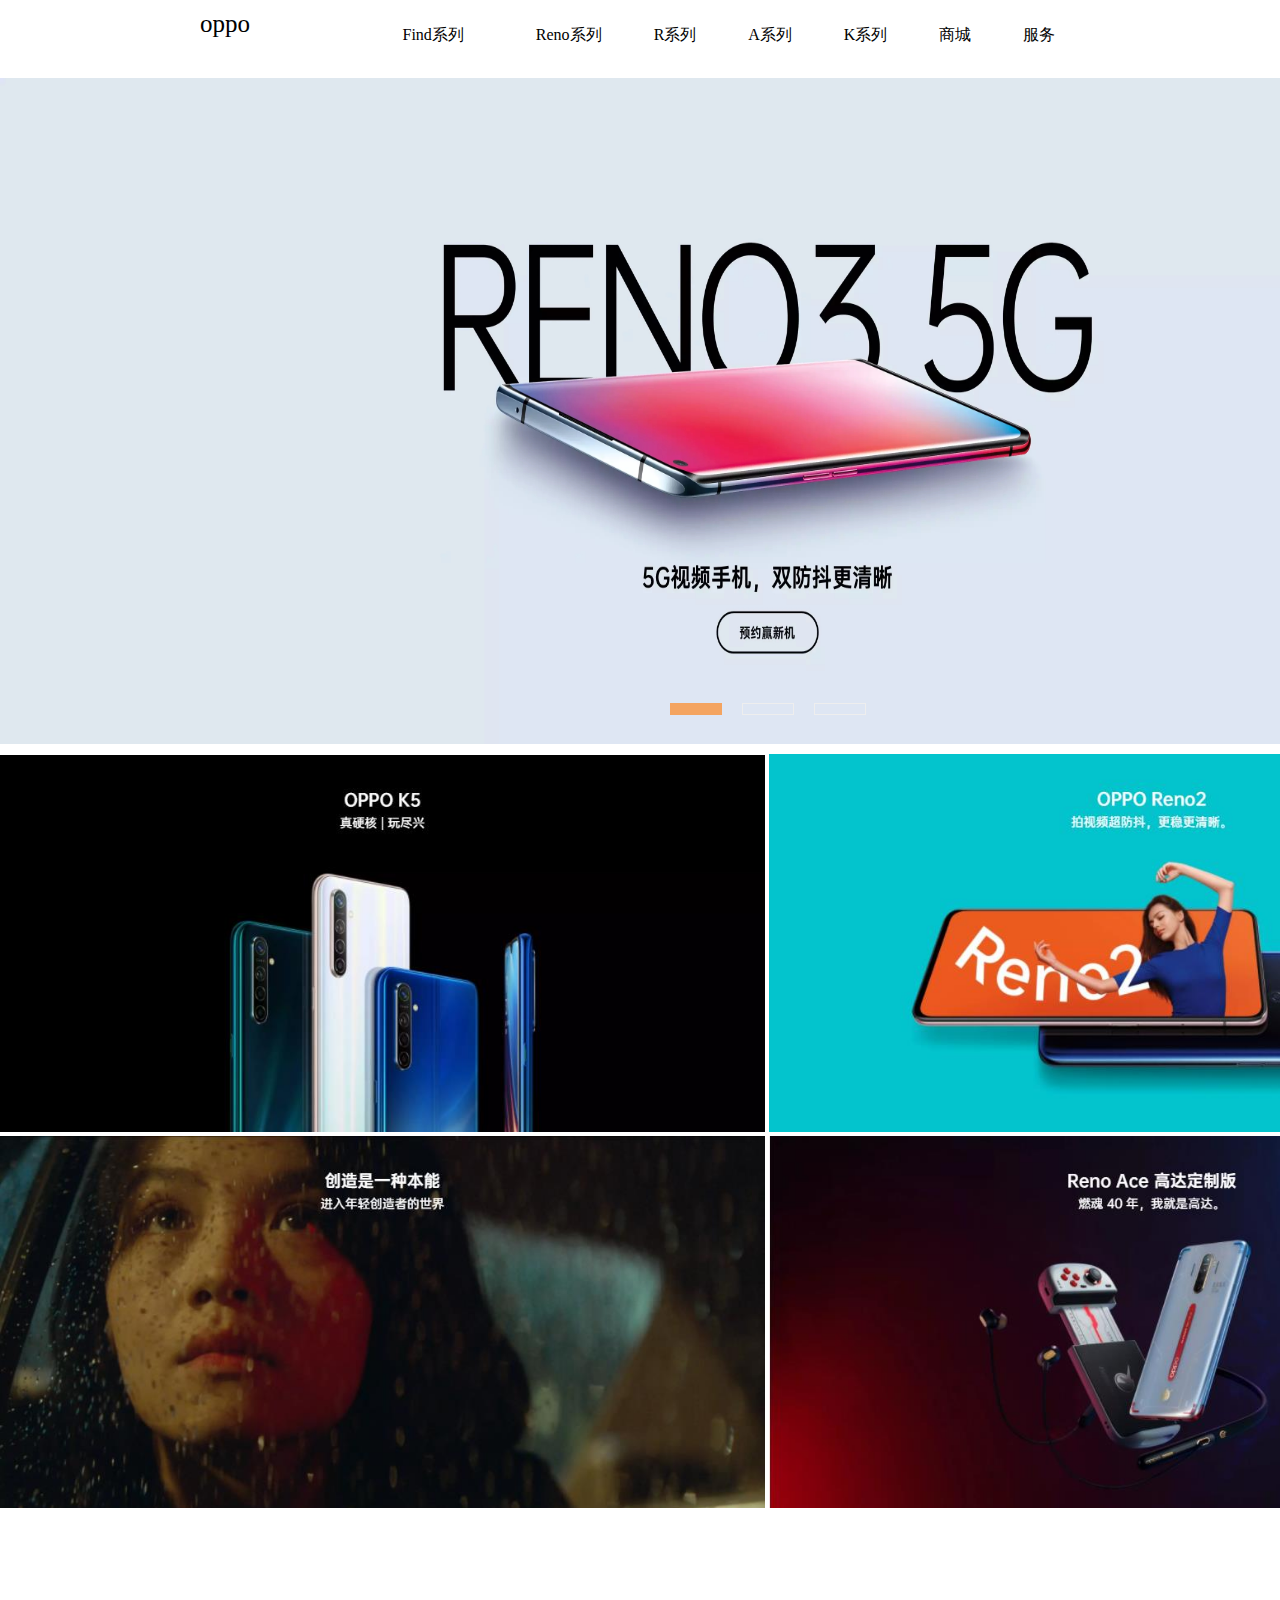
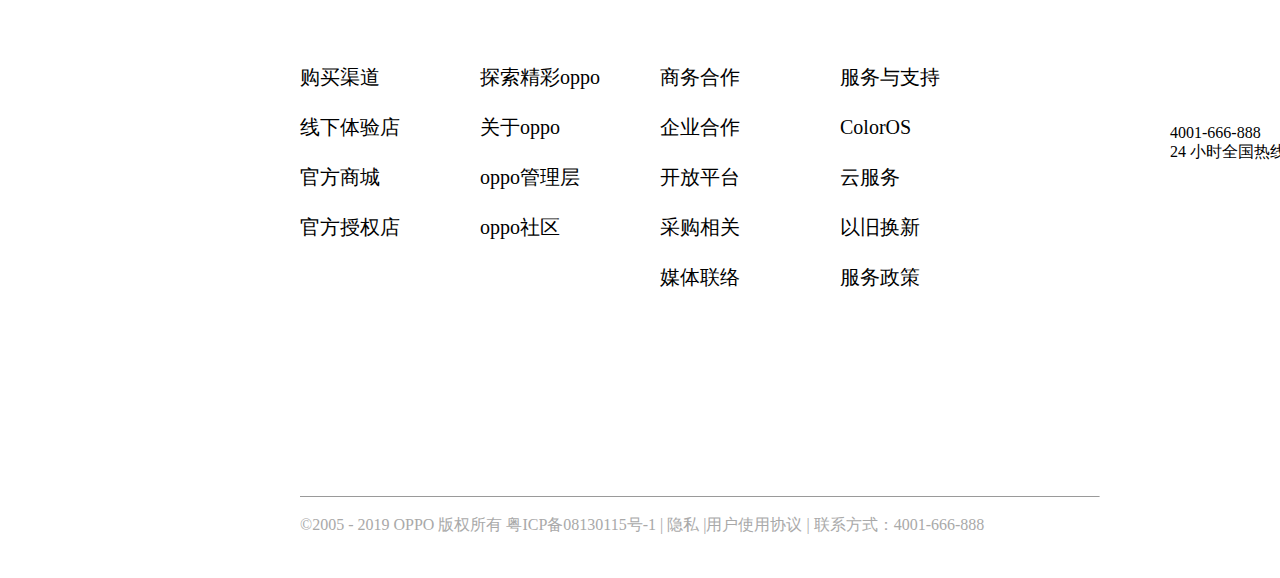
<file: index.html>
<!DOCTYPE html>
<html>
	<head>
		<meta charset="utf-8">
		<title>OPPO</title>
	<link rel="stylesheet" href="css/index.css">
	<link rel="stylesheet" type="text/css" href="css/04.css"/>
	<script type="text/javascript" src="js/04.js"></script>
	</head>
	<body>
		<div class="up">
			<div class="logo">
				<a href="index.html">oppo</a>
			</div>
			<div id="nav">  
					<ul>
						<a href=""><li>Find系列&nbsp;&nbsp;&nbsp;&nbsp;&nbsp;&nbsp;&nbsp;&nbsp;&nbsp;&nbsp;&nbsp;&nbsp;&nbsp;</a>
						</li>
						<a href=""><li>Reno系列&nbsp;&nbsp;&nbsp;&nbsp;&nbsp;&nbsp;&nbsp;&nbsp;</a>
							</li>
						<a href=""><li>R系列&nbsp;&nbsp;&nbsp;&nbsp;&nbsp;&nbsp;&nbsp;&nbsp;</a>
							</li>
						<a href=""><li>A系列&nbsp;&nbsp;&nbsp;&nbsp;&nbsp;&nbsp;&nbsp;&nbsp;</a>
							</li>
						<a href=""><li>K系列&nbsp;&nbsp;&nbsp;&nbsp;&nbsp;&nbsp;&nbsp;&nbsp;</a>
							</li>
						<li><a href="02.html">商城&nbsp;&nbsp;&nbsp;&nbsp;&nbsp;&nbsp;&nbsp;&nbsp;</a>
							</li>
						<li><a href="03.html">服务&nbsp;&nbsp;&nbsp;&nbsp;&nbsp;&nbsp;&nbsp;&nbsp;</a>
							</li>
					</ul>
			</div>
		</div>
		<br>
		 <div id="im"> 
			 <div class="banner">
			     <div class="banner_pic" id="banner_pic">
			         <div class="current"><a href=""><img src="images/1255666%20(1).jpg" alt="" width="100%" height="666px"></a></div>
			         <div class="pic"><a href=""><img src="images/1255666%20(2).jpg" alt="" width="100%" height="666px"></a></div>
			         <div class="pic"><a href=""><img src="images/0869.png" alt="" width="100%" height="666px"></a></div>
			     </div>
			     <ol id="button">
			         <li class="current"></li>
			         <li class="but"></li>
			         <li class="but"></li>
			     </ol>
			 </div>
		 </div> 
		<div id="mid">
		<a href=""><img src="images/05.jpg" alt=""></a>
		<a href=""><img src="images/06.jpg" alt=""></a>
		<a href=""><img src="images/07.jpg" alt=""></a>
		<a href=""><img src="images/08.jpg" alt=""></a>
		</div>
		<div id="down">
		 	<div id="ll">
		 	</div>
		 	<div id="mm">
		 		<br><br><br><br><br><br><br><br>
		 		<ul>
		 			<li>
		 				<a href="">购买渠道</a>
		 			</li>
		 			<li>
		 				<a href="">线下体验店</a>
		 			</li>
		 			<li>
		 				<a href="">官方商城</a>
		 			</li>
		 			<li>
		 				<a href="">官方授权店</a>
		 			</li>
		 		</ul>
		 	</div>
		 	<div id="rr">
		 		<br><br><br><br><br><br><br><br>
		 			<ul>
		 				<li>
		 					<a href="">探索精彩oppo</a>
		 				</li>
		 				<li>
		 					<a href="">关于oppo</a>
		 				</li>
		 				<li>
		 					<a href="">oppo管理层</a>
		 				</li>
		 				<li>
		 					<a href="">oppo社区</a>
		 				</li>
		 			</ul>
		 	</div>
		 	<div id="tt">
		 			<br><br><br><br><br><br><br><br>
		 			<ul>
		 				<li>
		 					<a href="">商务合作</a>
		 				</li>
		 				<li>
		 					<a href="">企业合作</a>
		 				</li>
		 				<li>
		 					<a href="">开放平台</a>
		 				</li>
		 				<li>
		 					<a href="">采购相关</a>
		 				</li>
		 				<li>
		 					<a href="">媒体联络</a>
		 				</li>
		 			</ul>
		 	</div>
		 	<div id="yy">
		 		<br><br><br><br><br><br><br><br>
		 		<ul>
		 			<li>
		 				<a href="">服务与支持</a>
		 			</li>
		 			<li>
		 				<a href="">ColorOS</a>
		 			</li>
		 			<li>
		 				<a href="">云服务</a>
		 			</li>
		 			<li>
		 				<a href="">以旧换新</a>
		 			</li>
		 			<li>
		 				<a href="">服务政策</a>
		 			</li>
		 		</ul>
		 	</div>
		 	<div id="uu">
		 		<p class="dianhua"><br><br><br><br><br><br><br><br><br><br><br><br>4001-666-888</p>
		 		<p class="dianhua">24 小时全国热线</p>
		 	</div>
		 </div>
  		<div id="down2">
			<br><hr size="1"><br>
			<p class="dosi">&copy;2005 - 2019 OPPO 版权所有 
			<a href="#">粤ICP备08130115号-1 </a>|
				<a href=""> 隐私</a> 
				|<a href="">用户使用协议 </a>
				| 联系方式：4001-666-888
		</p>	
		</div>
	</body>
</html>
</file>
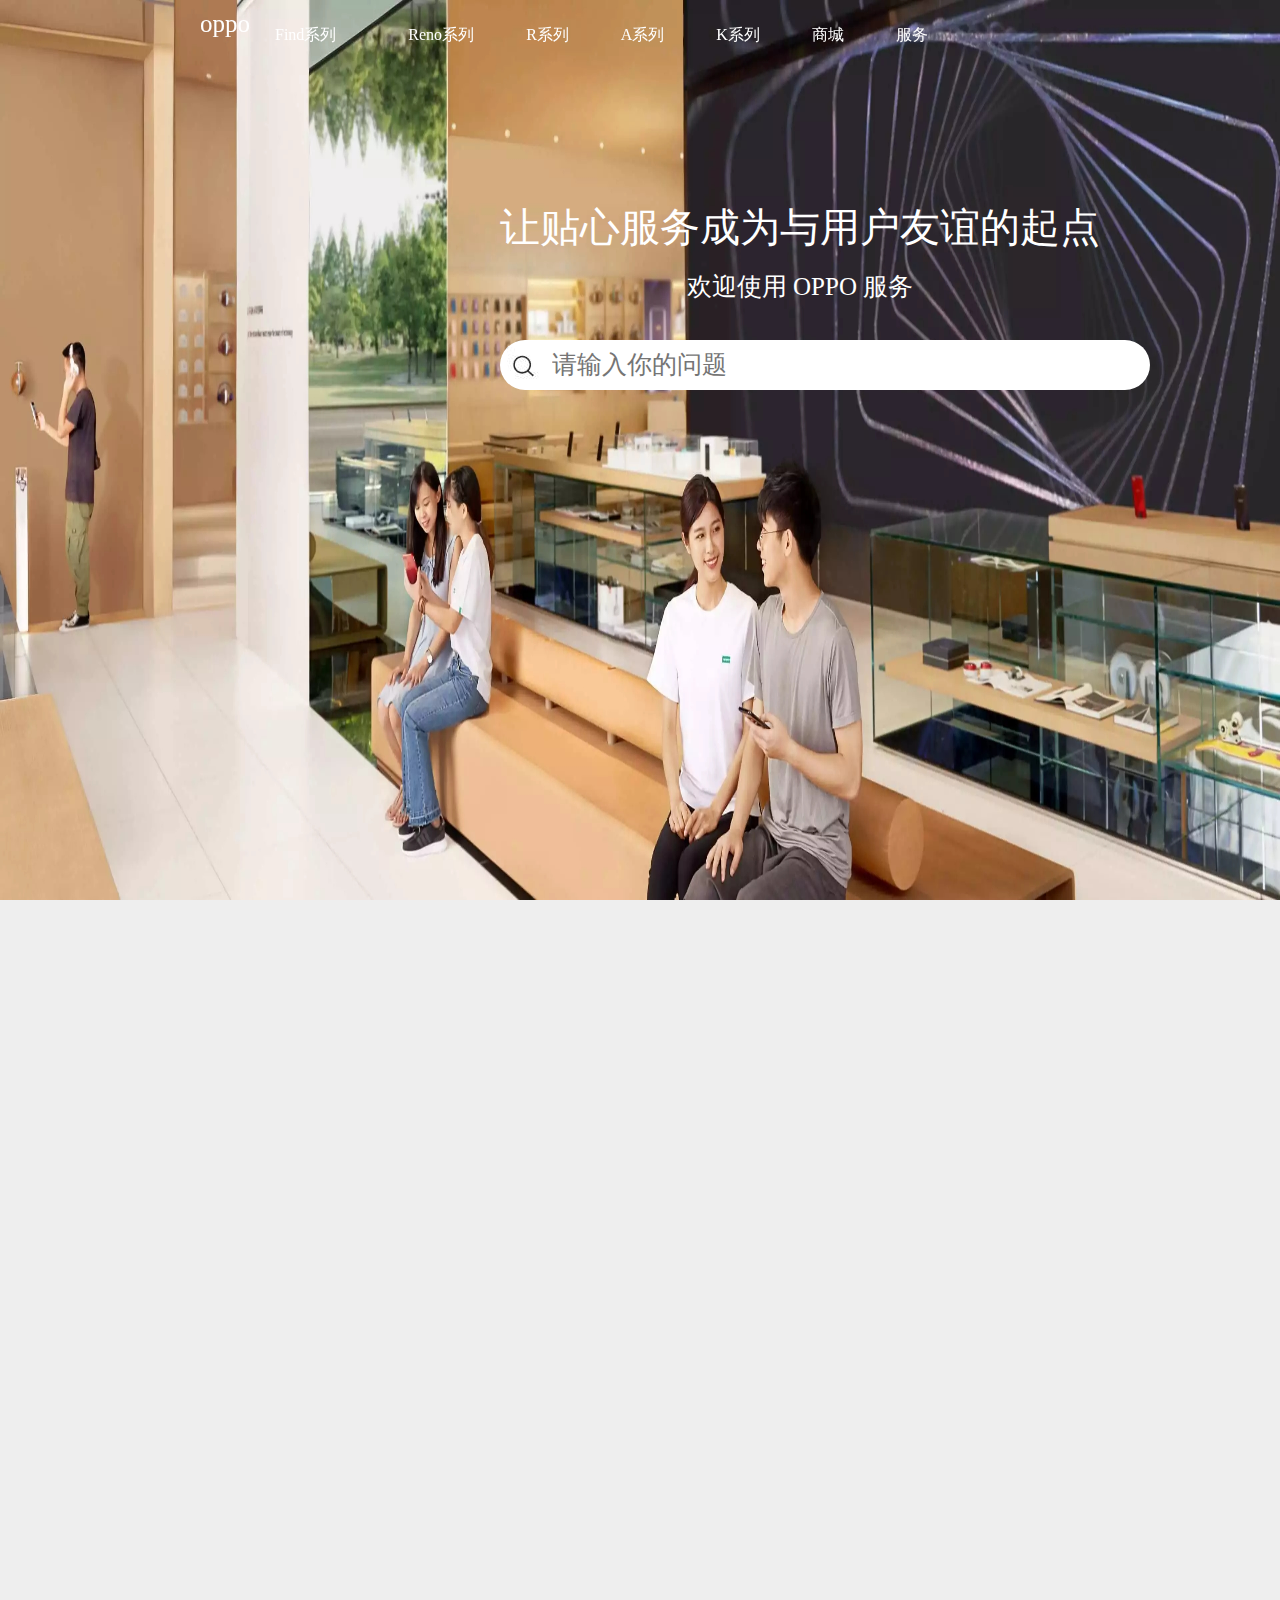
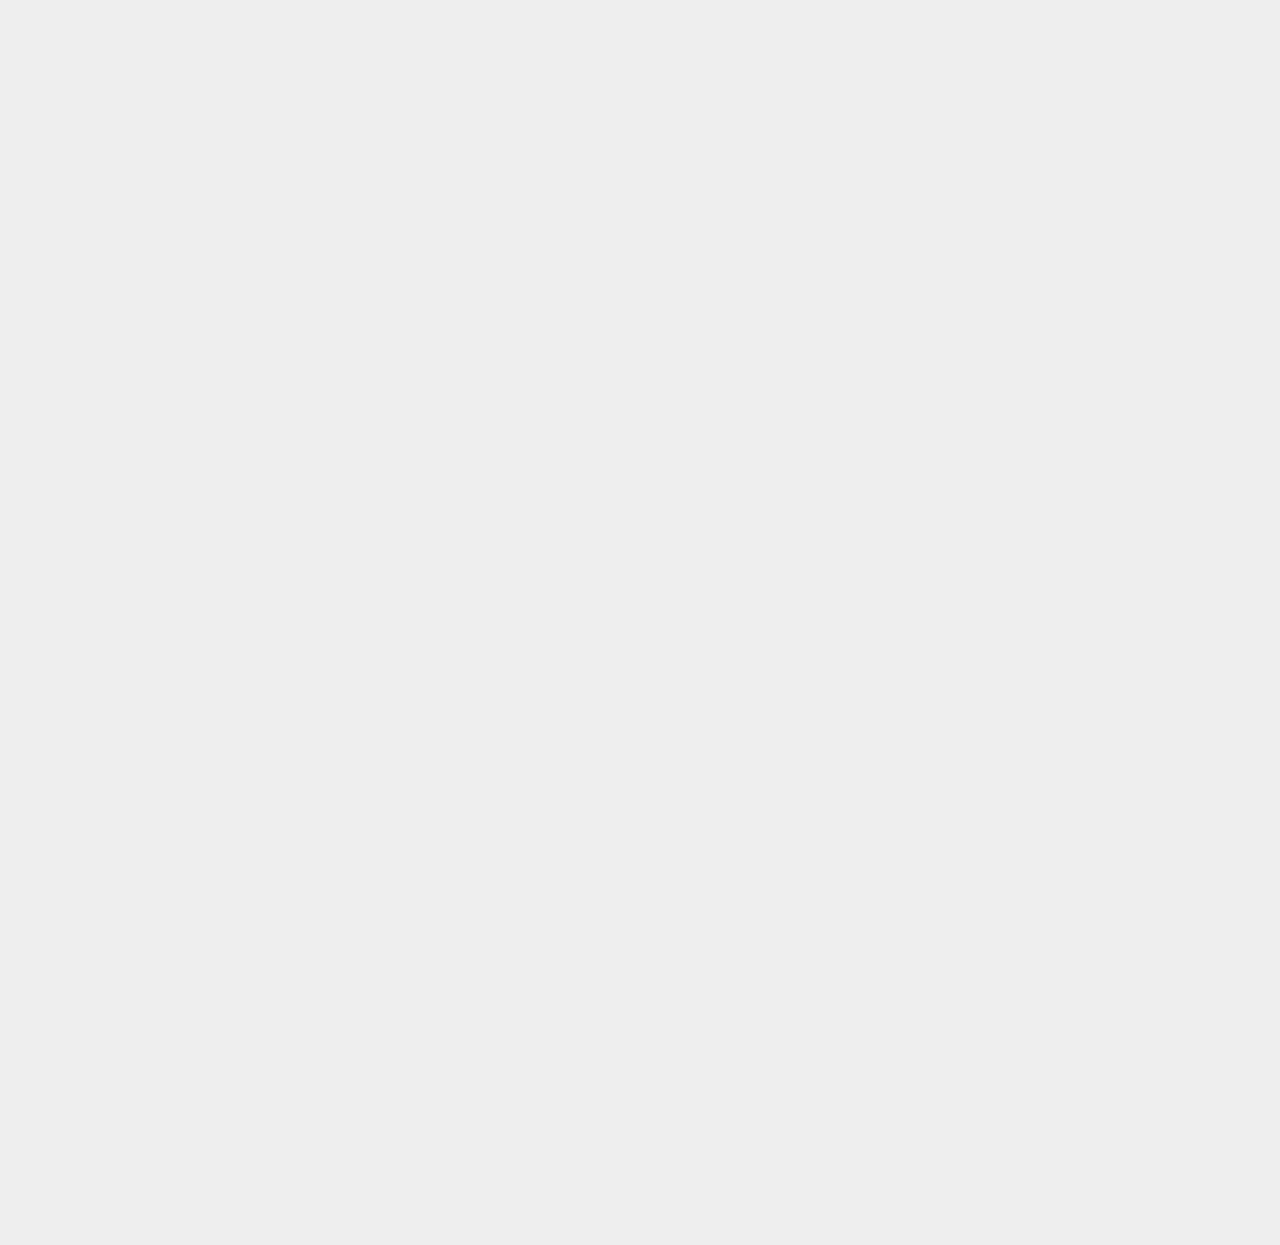
<file: 03.html>
<!DOCTYPE html>
<html>
	<head>
		<meta charset="utf-8">
		<title></title>
		<link rel="stylesheet" type="text/css" href="css/03.css">
	</head>
	<body>
		<div class="mui-content">
			<div class="logo">
			<a href="index.html">oppo</a>
			</div>
			<div id="nav">  
					<ul>
						<a href="">
							<li>Find系列&nbsp;&nbsp;&nbsp;&nbsp;&nbsp;&nbsp;&nbsp;&nbsp;&nbsp;&nbsp;&nbsp;&nbsp;&nbsp;</a>
							<ul>
								<li><a href="#">Find x&nbsp;&nbsp;</a></li>
								<li><a href="#">Find x超级闪充版&nbsp;&nbsp;</a></li>
								<li><a href="#">Find x兰博基尼版&nbsp;&nbsp;</a></li>
							</ul>
						</li>
						<a href=""><li>Reno系列&nbsp;&nbsp;&nbsp;&nbsp;&nbsp;&nbsp;&nbsp;&nbsp;</a>
								<ul>
									<li><a href="#">Reno2z&nbsp;&nbsp;</a></li>
									<li><a href="#">Reno Ace&nbsp;&nbsp;</a></li>
									<li><a href="#">Reno2&nbsp;&nbsp;</a></li>
									<li><a href="#">Reno&nbsp;&nbsp;</a></li>
									<li><a href="#">Reno10 变焦版&nbsp;&nbsp;</a></li>
									<li><a href="#">RenoZ&nbsp;&nbsp;</a></li>
								</ul>
							</li>
						<a href=""><li>R系列&nbsp;&nbsp;&nbsp;&nbsp;&nbsp;&nbsp;&nbsp;&nbsp;</a>
								<ul>
									<li><a href="#">R17&nbsp;&nbsp;</a></li>
									<li><a href="#">R17Pro&nbsp;&nbsp;</a></li>
									<li><a href="#">R15X&nbsp;&nbsp;</a></li>
								</ul>
							</li>
						<a href=""><li>A系列&nbsp;&nbsp;&nbsp;&nbsp;&nbsp;&nbsp;&nbsp;&nbsp;</a>
								<ul>
										<li><a href="#">A11&nbsp;&nbsp;</a></li>
										<li><a href="#">A11X&nbsp;&nbsp;</a></li>
										<li><a href="#">A9X&nbsp;&nbsp;</a></li>
										<li><a href="#">A9&nbsp;&nbsp;</a></li>
										<li><a href="#">A5&nbsp;&nbsp;</a></li>	
								</ul>
							</li>
						<a href=""><li>K系列&nbsp;&nbsp;&nbsp;&nbsp;&nbsp;&nbsp;&nbsp;&nbsp;</a>
								<ul>
									<li><a href="#">K5&nbsp;&nbsp;</a></li>
									<li><a href="#">K3&nbsp;&nbsp;</a></li>
									<li><a href="#">K1&nbsp;&nbsp;</a></li>
								</ul>
							</li>
						<li><a href="02.html">商城&nbsp;&nbsp;&nbsp;&nbsp;&nbsp;&nbsp;&nbsp;&nbsp;</a>
							</li>
						<li><a href="03.html">服务&nbsp;&nbsp;&nbsp;&nbsp;&nbsp;&nbsp;&nbsp;&nbsp;</a>
							</li>
					</ul>
			</div>	
			<div class="zi">
			让贴心服务成为与用户友谊的起点
			</div>
			<div class="zi1">
			欢迎使用 OPPO 服务
			</div>
			<div class="shuru">
				<div class="fdj">
					<a href="#"><img src="images/fdj.jpg" alt=""></a>
				</div>
				<input type="text" class="input" placeholder="请输入你的问题">
			</div>
		</div>
		<div class="mid">
			<p>自助服务</p>
		</div>
		<div class="mid2">
			<div class="mid208"><a href="#"><img src="images/2001.jpg" alt=""></a></div>
			<div class="mid208"><a href="#"><img src="images/2002.jpg" alt=""></a></div>
			<div class="mid208"><a href="#"><img src="images/2003.jpg" alt=""></a></div>
			<div class="mid208"><a href="#"><img src="images/2004.jpg" alt=""></a></div>
			<div class="mid208"><a href="#"><img src="images/2005.jpg" alt=""></a></div>
			<div class="mid208"><a href="#"><img src="images/2006.jpg" alt=""></a></div>
			<div class="mid208"><a href="#"><img src="images/2007.jpg" alt=""></a></div>
			<div class="mid208"><a href="#"><img src="images/2008.jpg" alt=""></a></div>
		</div>
		<div class="mid">
			<p>联系我们</p>
		</div>
		<div class="mid21">
			<div class="mid22"><a href="#"><img src="images/phone.webp.jpg" alt=""></a><br><br><p class="b">4001-666-888</p><br><p class="b">24小时全国热线</p></div>
			<div class="mid22"><a href="#"><img src="images/2.webp.jpg" alt=""></a><br><br><p class="b">在线客服</p><br><p class="b">点击咨询在线客服</p></div>
			<div class="mid22"><a href="#"><img src="images/weibo.webp.jpg" alt="" ></a><br><br><p class="b">oppo客服微信公众号</p><br><p class="b">扫一扫关注我们</p></div>
			<div class="mid22"><a href="#"><img src="images/wechat.png" alt=""></a><br><br><p class="b">oppo客服官方微博</p><br><p class="b">关注我们</p></div>
		</div>
		<div id="down111">
	 	<div id="ll">
	 	</div>
	 	<div id="mm">
	 		<br><br><br><br><br><br><br><br>
	 		<ul>
	 			<li>
	 				<a href="">购买渠道</a>
	 			</li>
	 			<li>
	 				<a href="">线下体验店</a>
	 			</li>
	 			<li>
	 				<a href="">官方商城</a>
	 			</li>
	 			<li>
	 				<a href="">官方授权店</a>
	 			</li>
	 		</ul>
	 	</div>
	 	<div id="rr">
	 		<br><br><br><br><br><br><br><br>
	 			<ul>
	 				<li>
	 					<a href="">探索精彩oppo</a>
	 				</li>
	 				<li>
	 					<a href="">关于oppo</a>
	 				</li>
	 				<li>
	 					<a href="">oppo管理层</a>
	 				</li>
	 				<li>
	 					<a href="">oppo社区</a>
	 				</li>
	 			</ul>
	 	</div>
	 	<div id="tt">
	 			<br><br><br><br><br><br><br><br>
	 			<ul>
	 				<li>
	 					<a href="">商务合作</a>
	 				</li>
	 				<li>
	 					<a href="">企业合作</a>
	 				</li>
	 				<li>
	 					<a href="">开放平台</a>
	 				</li>
	 				<li>
	 					<a href="">采购相关</a>
	 				</li>
	 				<li>
	 					<a href="">媒体联络</a>
	 				</li>
	 			</ul>
	 	</div>
	 	<div id="yy">
	 		<br><br><br><br><br><br><br><br>
	 		<ul>
	 			<li>
	 				<a href="">服务与支持</a>
	 			</li>
	 			<li>
	 				<a href="">ColorOS</a>
	 			</li>
	 			<li>
	 				<a href="">云服务</a>
	 			</li>
	 			<li>
	 				<a href="">以旧换新</a>
	 			</li>
	 			<li>
	 				<a href="">服务政策</a>
	 			</li>
	 		</ul>
	 	</div>
	 	<div id="uu">
	 		<p ><br><br><br><br><br><br><br><br><br><br><br><br>4001-666-888</p>
	 		<p>24 小时全国热线</p>
	 	</div>
		</div>
		<div id="down211">
			<br><hr size="1" ><br>
			<p class="dosi">&copy;2005 - 2019 OPPO 版权所有 
			<a href="#">粤ICP备08130115号-1 </a>|
			<a href=""> 隐私</a> 
			|<a href="">用户使用协议 </a>
			| 联系方式：4001-666-888
			</p>	
			</div>
	</body>
</html>
</file>
<file: css/index.css>
/* -----------------整体-----start-------------------------- */
			html{  
				overflow-x: hidden;  
				overflow-y: auto;  
			} 
			body{
				width: 100vw;  
				overflow: hidden;  
				padding-left: calc(100vw - 100%);
				background: white;
			}
/* ----------------整体-----end------------------------- */
/* -------------------菜单栏-----start-------------------- */
			.up{
				position: relative
				/* background: white; */
				height:50px;
				width:1535px;
			}
			.logo{
				margin: 0 0 0 200px;
				width: 100px;
				height:40px;
				font-size: 25px;
				padding-top: 10px;
				float: left;
				font-family: "arial rounded mt bold";
				position: absolute;
				color: #000000;
			}
			.logo a{
				text-decoration:none; 
				color: #000000;
			}
			.logo a:hover{
				color:sandybrown ;
			}
			*{ margin:0px; padding:0px;}  
			#nav{ width:780px; height:30px; margin:0 auto; padding-top: 20px;padding-left: 30px;}
			#nav ul{ list-style:none;}  
			#nav ul li{ float:left; line-height:30px; text-align:center; position:relative;}  
			#nav ul li a{ text-decoration:none; color:black;font-family: "book antiqua"; display:block;padding:0px 10px;}  
			#nav ul li a:hover{ color:white; background:sandybrown}   
			#nav ul li ul{ position:absolute; display:none;}  
			#nav ul li ul li{ float:none; line-height:30px; text-align:left;}  
			#nav ul li ul li a{ width:100%;}  
			#nav ul li ul li a:hover{ background-color:sandybrown;}  
			#nav ul li:hover ul{ display:block} 
/* -------------------菜单栏-----end-------------------- */
/* ------------------------最底下字的格式start-------------------- */
			.dosi{
				color:darkgray;
			}
			.dosi a{
				text-decoration: none;
				color:darkgrey;
			}
/* ------------------------最底下字的格式end-------------------- */
/* ------------------------footer----start-------------------- */
			#down{
				width: 1535px;
				height:575px;
				background-color:white;
			}
			#down2{
				width: 800px;
				height:100px;
				padding-left:300px;
				/* background: salmon; */
				float: left;
			}
			#ll{
				margin-top:5 px;
				width: 300px;
				height: 570px;
				float: left;
				background-color: white;
			}
			#mm{
				color: black;
				margin-top:5 px;
				width: 180px;
				height: 570px;
				float: left;
				background-color:white;
				font-family: "arial rounded mt bold";
			}
			#rr {
				color: black;
				margin-top:5 px;
				width: 180px;
				height: 570px;
				float: left;
				background-color:white;
				font-family: "arial rounded mt bold";
			}
			#tt {
				color: black;
				margin-top:5 px;
				width: 180px;
				height: 570px;
				float: left;
				background-color:white;
				font-family: "arial rounded mt bold";
			}
			#yy {
				color: black;
				margin-top:5 px;
				width: 180px;
				height: 570px;
				float: left;
				background-color:white;
				font-family: "arial rounded mt bold";
			}
			#uu{
				padding-left: 150px;
				width: 360px;
				height: 300px;
				float: left;
				background-color:white;
				font-family: "arial rounded mt bold";
			}
			#mm ul{
				list-style: none;
				font-size: 20px;
				line-height: 50px;
			}
			#rr ul{
				list-style: none;
				font-size: 20px;
				line-height: 50px;
			}
			#tt ul{
				list-style: none;
				font-size: 20px;
				line-height: 50px;
			}
			#yy ul{
				list-style: none;
				font-size: 20px;
				line-height: 50px;
			}
			#mm ul li a{
				text-decoration: none;	
			}
			#rr ul li a{
				text-decoration: none;	
			}
			#tt ul li a{
				text-decoration: none;	
			}
			#yy ul li a{
				text-decoration: none;
			}
			#mm ul li a{color: black;}
			#rr ul li a{color: black;}
			#yy ul li a{color: black;}
			#tt ul li a{color: black;}
			#mm ul li a:hover{ color: grey;}
			#rr ul li a:hover{ color: grey;}
			#yy ul li a:hover{ color: grey;}
			#tt ul li a:hover{ color: grey;}
/* ------------------------footer----end-------------------- */
/* ------------------------一张大图片---start----------------- */
			#im{
				width:1535px;
				height:666px;
				background: #000000;
				margin-bottom: 10px;
			}
			#im img{
				width: 1535px;
			}
/* ------------------------大图片---end----------------------- */
/* ------------------------下面四张图片---start----------------- */
			#mid{
				width: 1535px;
				height: 754px;
				float: left;
				background: white;
			}
			#mid img{
				width: 765px;
			}
/* ------------------------下面四张图片---end----------------- */
</file>
<file: css/04.css>
@charset "utf-8";
/* CSS Document */
*{margin:0; padding:0; list-style:none; outline:none;}
.banner{
    width:1535px;
    height:812px;
    margin:10px auto;
    position:relative;
    overflow: hidden;
	/* background:blue; */
}
.banner .banner_pic .pic{display:none;}
.banner .banner_pic .current{display:block;}
.banner ol{
    position:absolute;
    left:670px;
    top:625px;
}
.banner ol .but{
    float:left;
    width:50px;
    height:10px;
    border:1px solid #eee;
    margin-right:20px;
}
.banner ol li{cursor:pointer;}
.banner ol .current{
    background:sandybrown;
    float:left;
    width:50px;
    height:10px;
    border:1px solid sandybrown;
    margin-right:20px;
}
</file>
<file: css/03.css>
/* ---------------------整体----------------start------- */
			html,body{
					width: 100%;
					height: 100%;
					overflow-x: hidden; 
					overflow-y: auto; 
					background: #EEEEEE;
				}
				*{ margin:0px; padding:0px;}  
/* ---------------------整体----------------end------- */
/* ---------------------logo----------------start------- */
				.logo{
					margin: 0 0 0 200px;
					width: 100px;
					height:40px;
					font-size: 25px;
					padding-top: 10px;
					float: left;
					font-family: "arial rounded mt bold";
					position: absolute;
				}
				.logo a{
					text-decoration:none; 
					color: white;
				}
				.logo a:hover{
					color:sandybrown ;
				}
/* ---------------------logo----------------end------- */
/* ---------------------背景图片----------------start------- */
				.mui-content{
					background: url(../images/zx.jpg) bottom center no-repeat #efeff4 ;
					background-size: 100% 100%;
					width: 100%;
					height: 100%;
					}
/* ---------------------背景图片----------------end------- */
/* ---------------------菜单栏----------------start------- */
				#nav{ width:780px; height:30px; margin:0 auto;padding-top: 20px;padding-left: 30px;}
				#nav ul{ list-style:none;}  
				#nav ul li{ float:left; line-height:30px; text-align:center; position:relative;}  
				#nav ul li a{ text-decoration:none;font-family: "book antiqua"; color:white;display:block;padding:0px 10px;}  
				#nav ul li a:hover{ color:white;}   
				#nav ul li ul{ position:absolute; display:none;}  
				#nav ul li ul li{ float:none;line-height:30px; text-align:left;}  
				#nav ul li ul li a{ width:100%;}  
				#nav ul li ul li a:hover{color:sandybrown ;} 
				#nav ul li:hover ul{ display:block} 
/* --------------------菜单栏----------------end------- */
/* ---------------------中间两句话---------------start------- */
			.zi{
				width: 600px;
				height:50px ;
				/* background: darkcyan; */
				margin-top: 150px;
				margin-left: 500px;
				color: white;
				font-size: 40px;
				font-family: "bodoni mt black";
				text-align: center;
			}
			.zi1{
				width: 600px;
				height:50px ;
				/* background: darkcyan; */
				margin-top: 20px;
				margin-left: 500px;
				color: white;
				font-size:25px;
				font-family: "arial, helvetica, sans-serif";
				text-align: center;
			}
			.shuru{
				width: 650px;
				height: 50px;
				font-size: 18px;
				/* box-sizing: border-box; */
				background:white;
				margin-top: 20px;
				margin-left: 500px;
				border-radius: 25px ;
				float: left;
			}
			.input{
				background-color: white;
				-webkit-rtl-ordering: logical;
				cursor: text;
				height:50px;
				width:560px ;
				font-size: 25px;
				font-family: "arial rounded mt bold";
				margin-left: 10px;
				border: none;
				float: left;
				outline:medium;
			}
			.fdj{
				/* width: 50px;
				height: 50px; */
				float: left;
				
				margin-left: 7px;
				margin-top: 7px;
			}
/* ---------------------logo----------------end------- */
/* ---------------------自助服务大盒子----------------start------- */
			.mid{
				width: 949px;
				height:70px;
				/* background: darkcyan; */
				margin: 0 auto;
				color: black;
				font-size: 40px;
			}
			.mid p{
					margin-top: 50px;
					margin-bottom: 50px;
					text-align: center;
			}
			.mid2{
				width: 1038px;
				height: 730px;
				margin: 0 auto;
				background: #EEEEEE;
			}
			.mid21{
				width: 1038px;
				height: 300px;
				margin: 0 auto;
				background: #EEEEEE;
			}
			.mid21 img{
				padding-top: 50px;
				padding-left: 90px;
				width: 52px;
				height: 52px;
			}
			.b{
				text-align: center;
				font-family: "arial narrow";
				font-size: 15px;
			}
			.mid22{
				width:247px;
				height:250px;
				margin-left: 10px;
				margin-top: 10px;
				background: white;
				float: left;
			}
			.mid208{
				width:247px;
				height: 350px;
				margin-left: 10px;
				margin-top: 10px;
				background: white;
				float: left;
			}
			.mid208 img{
				width: 247px;
				height: 350px;
			}
			.mid208:hover{
						transform:scale(1.009);
						-ms-transform:scale(1.009); 
						-moz-transform:scale(1.009); 
						-webkit-transform:scale(1.009); 
						-o-transform:scale(1.01);
						-moz-box-shadow: 2px 2px 2px #888888; 
						box-shadow:1px 1px 1px #888888;
						}
/* ---------------------自助服务大盒子----------------end------- */
/* ---------------------联系我们----------------start---------- */









/* ---------------------联系我们----------------end---------- */
/* ---------------------footer----------------start--------- */
			#down111{
				width: 1535px;
				height:575px ;
				background-color:white;
			}
			#down211{
				width: 800px;
				height:100px ;
				padding-left:300px;
				/* background: pink; */
				float: left;
			}
			#ll{
				margin-top:5 px;
				width: 300px;
				height: 570px;
				float: left;
				background-color: white;
			}
			#mm{
				color: black;
				margin-top:5 px;
				width: 180px;
				height: 570px;
				float: left;
				background-color:white;
				font-family: "arial rounded mt bold";
			}
			#rr {
				color: black;
				margin-top:5 px;
				width: 180px;
				height: 570px;
				float: left;
				background-color:white;
				font-family: "arial rounded mt bold";
			}
			#tt {
				color: black;
				margin-top:5 px;
				width: 180px;
				height: 570px;
				float: left;
				background-color:white;
				font-family: "arial rounded mt bold";
			}
			#yy {
				color: black;
				margin-top:5 px;
				width: 180px;
				height: 570px;
				float: left;
				background-color:white;
				font-family: "arial rounded mt bold";
			}
			#uu{
				padding-left: 150px;
				width: 360px;
				height: 300px;
				float: left;
				background-color:white;
				font-family: "arial rounded mt bold";
			}
			#mm ul{
				list-style: none;
				font-size: 20px;
				line-height: 50px;
			}
			#rr ul{
				list-style: none;
				font-size: 20px;
				line-height: 50px;
			}
			#tt ul{
				list-style: none;
				font-size: 20px;
				line-height: 50px;
			}
			#yy ul{
				list-style: none;
				font-size: 20px;
				line-height: 50px;
			}
			#mm ul li a{
				text-decoration: none;	
			}
			#rr ul li a{
				text-decoration: none;	
			}
			#tt ul li a{
				text-decoration: none;	
			}
			#yy ul li a{
				text-decoration: none;	
			}
			#mm ul li a{color: black;}
			#rr ul li a{color: black;}
			#yy ul li a{color: black;}
			#tt ul li a{color: black;}
			#mm ul li a:hover{ color: sandybrown;}
			#rr ul li a:hover{ color: sandybrown;}
			#yy ul li a:hover{ color: sandybrown;}
			#tt ul li a:hover{ color: sandybrown;}
			.dosi{
				color:darkgray;
			}
			.dosi a{
				text-decoration: none;
				color:darkgrey;
			}
	}
/* ---------------------footer----------------end------ */
</file>
